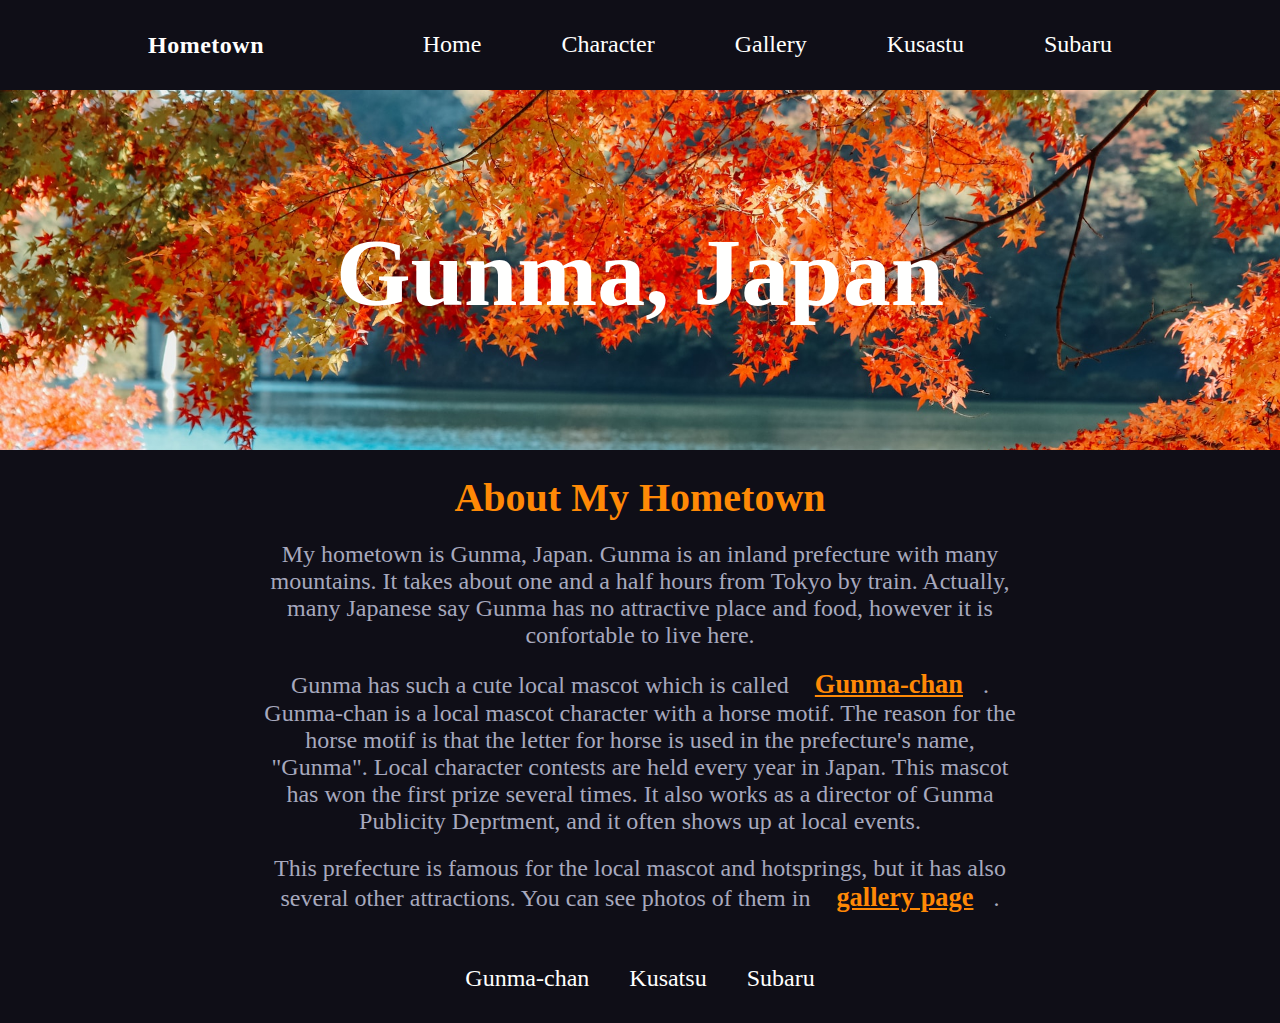
<file: index.html>
<!DOCTYPE html>
<html lang="en">
    <head>
        <meta charset="UTF-8">
        <meta http-equiv="X-UA-Compatible" content="IE=edge">
        <meta name="viewport" content="width=device-width, initial-scale=1.0">
        <title>Index</title>
        <link rel="stylesheet" href="style.css">
    </head>

    <body>
        <!-- This is a navigation bar using flex container to align anchor tags horizontally -->
        
        <input type="checkbox" id="toggle">

        <nav>
            <a class="navbar-name" href="index.html">Hometown</a>

            <label class="navbar-toggler" for="toggle">
                <span class="bar"></span>
                <span class="bar"></span>
                <span class="bar"></span>
            </label>

            <ul class="nav-list">
                <li class="nav-item"><a href="index.html">Home</a></li>
                <li class="nav-item"><a href="pages/character.html">Character</a></li>
                <li class="nav-item"><a href="pages/gallery.html">Gallery</a></li>
                <li class="nav-item"><a href="pages/detail1.html">Kusastu</a></li>
                <li class="nav-item"><a href="pages/detail2.html">Subaru</a></li>

            </ul> 
        </nav>

        <!-- This is a main section having two block containers -->
        <section class="index">

            <!-- This is a block container housing img and heading -->
            <div class="hero">
                <img src="imgs/hero.jpg" alt="">
                <p id="name">Gunma, Japan</p>    
            </div>

            <!-- This is a block container housing heading and paragraph -->
            <div class="introduction">
                <h1>About My Hometown</h1>
                <p>My hometown is Gunma, Japan. Gunma is an inland prefecture 
                    with many mountains. It takes about one and a half hours 
                    from Tokyo by train. Actually, many  Japanese say Gunma has 
                    no attractive place and food, however it is confortable to 
                    live here.</p>
                <p>Gunma has such a cute local mascot which is called 
                    <a class="point" href="pages/character.html">Gunma-chan</a>. 
                    Gunma-chan is a local mascot character with a horse motif. 
                    The reason for the horse motif is that the letter 
                    for horse is used in the prefecture's name, "Gunma". 
                    Local character contests are held every year in Japan. 
                    This mascot has won the first prize several times.
                    It also works as a director of Gunma Publicity Deprtment, 
                    and it often shows up at local events.</p>
                <p>This prefecture is famous for the local mascot and hotsprings, 
                    but it has also several other attractions. You can see photos 
                    of them in <a class="point" href="pages/gallery.html">gallery page</a>.</p>
            </div>
        </section>

        <!-- This is a footer using flex to display anchors horizontally -->
        <footer>
            <a href="pages/character.html">Gunma-chan</a>
            <a href="pages/detail1.html">Kusatsu</a>
            <a href="pages/detail2.html">Subaru</a>
        </footer>
    </body>
</html>
</file>
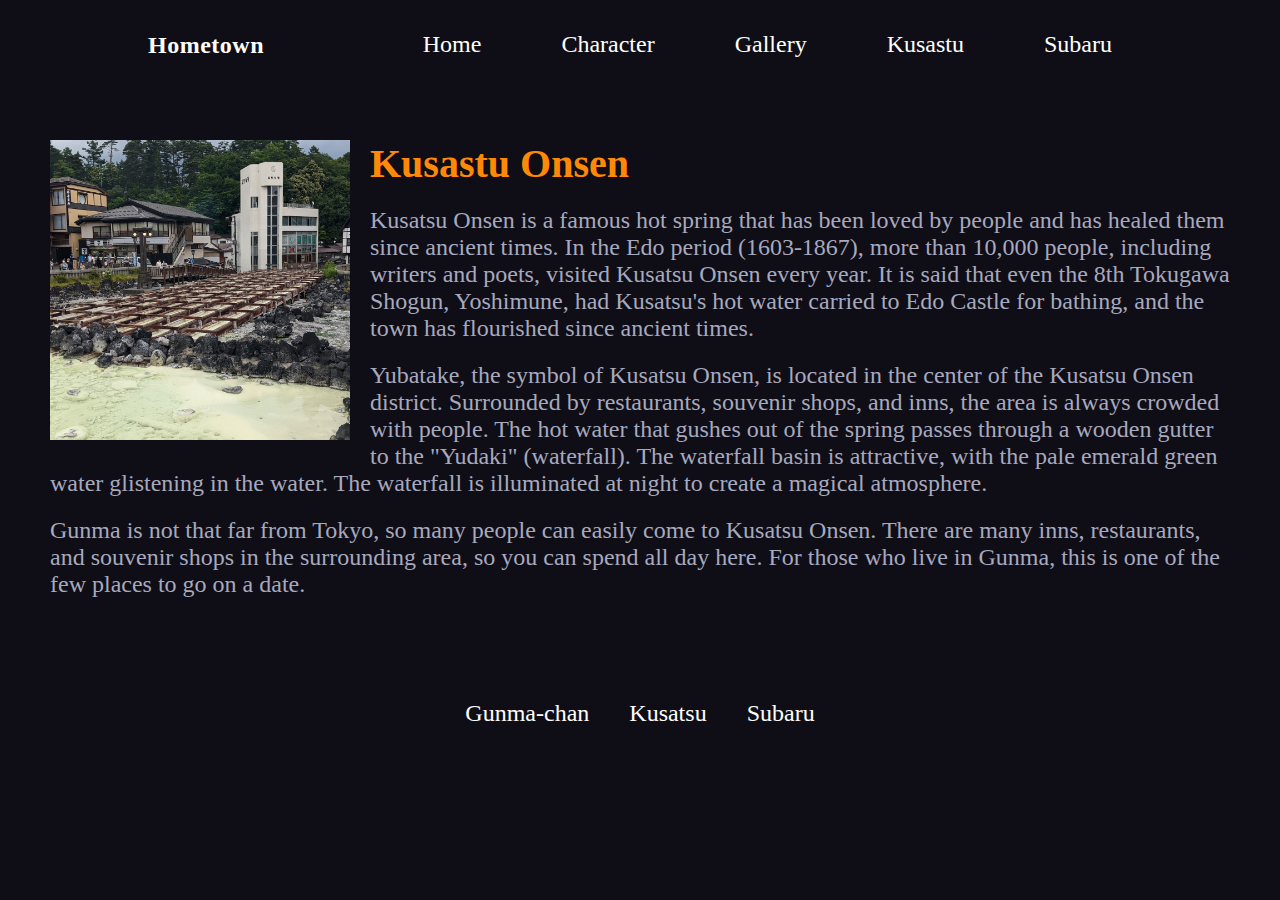
<file: pages/detail1.html>
<!DOCTYPE html>
<html lang="en">
    <head>
        <meta charset="UTF-8">
        <meta http-equiv="X-UA-Compatible" content="IE=edge">
        <meta name="viewport" content="width=device-width, initial-scale=1.0">
        <title>Kusastu</title>
        <link rel="stylesheet" href="../style.css">

    </head>

    <body>
        <input type="checkbox" id="toggle">

        <nav>
            <a class="navbar-name" href="../index.html">Hometown</a>

            <label class="navbar-toggler" for="toggle">
                <span class="bar"></span>
                <span class="bar"></span>
                <span class="bar"></span>
            </label>

            <ul class="nav-list">
                <li class="nav-item"><a href="../index.html">Home</a></li>
                <li class="nav-item"><a href="../pages/character.html">Character</a></li>
                <li class="nav-item"><a href="../pages/gallery.html">Gallery</a></li>
                <li class="nav-item"><a href="../pages/detail1.html">Kusastu</a></li>
                <li class="nav-item"><a href="../pages/detail2.html">Subaru</a></li>
            </ul> 
        </nav>

        <!-- This is a main section of this page -->
        <section class="detail1">

            <!-- This is a block container having a image floated on the left side -->
            <div class="detail1-container">
                <img src="../imgs/hotspring-2.jpg" alt="hotspring in Gunma">
                <h1>Kusastu Onsen</h1>
                <p>Kusatsu Onsen is a famous hot spring that has been loved 
                    by people and has healed them since ancient times. 
                    In the Edo period (1603-1867), more than 10,000 people, 
                    including writers and poets, visited Kusatsu Onsen every 
                    year. It is said that even the 8th Tokugawa Shogun, 
                    Yoshimune, had Kusatsu's hot water carried to Edo Castle 
                    for bathing, and the town has flourished since ancient 
                    times.</p>
                <p>Yubatake, the symbol of Kusatsu Onsen, is located in the 
                    center of the Kusatsu Onsen district. Surrounded by 
                    restaurants, souvenir shops, and inns, the area is always 
                    crowded with people. The hot water that gushes out of the 
                    spring passes through a wooden gutter to the "Yudaki" (waterfall). 
                    The waterfall basin is attractive, with the pale emerald green 
                    water glistening in the water. The waterfall is illuminated 
                    at night to create a magical atmosphere.</p>
                <p>Gunma is not that far from Tokyo, so many people can easily 
                    come to Kusatsu Onsen. There are many inns, restaurants, 
                    and souvenir shops in the surrounding area, so you can spend 
                    all day here. For those who live in Gunma, this is one of the 
                    few places to go on a date.</p>
            </div>
        </section>

        <footer>
            <a href="../pages/character.html">Gunma-chan</a>
            <a href="../pages/detail1.html">Kusatsu</a>
            <a href="../pages/detail2.html">Subaru</a>
        </footer>
    </body>
</html>
</file>
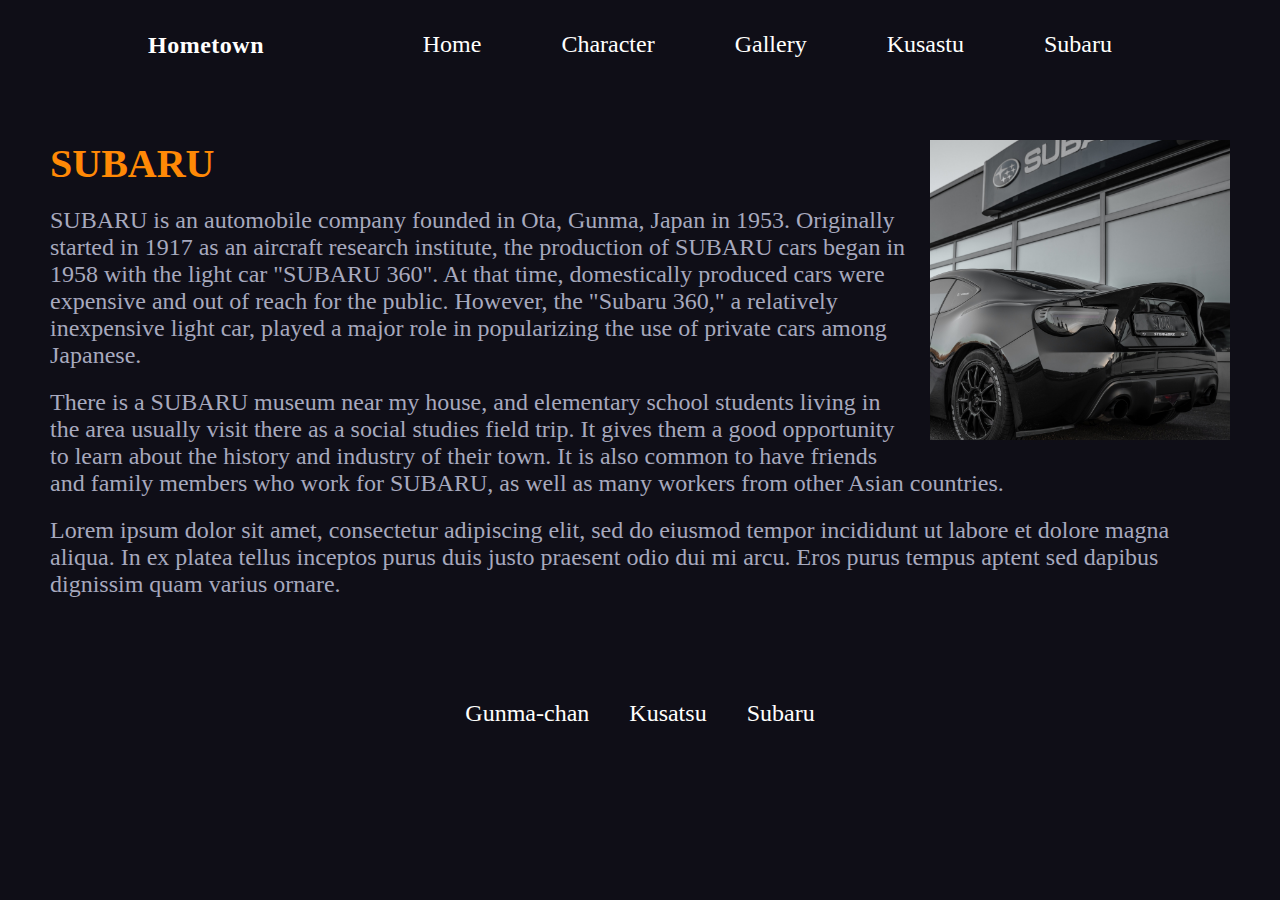
<file: pages/detail2.html>
<!DOCTYPE html>
<html lang="en">
    <head>
        <meta charset="UTF-8">
        <meta http-equiv="X-UA-Compatible" content="IE=edge">
        <meta name="viewport" content="width=device-width, initial-scale=1.0">
        <title>Subaru</title>
        <link rel="stylesheet" href="../style.css">

    </head>

    <body>
        <input type="checkbox" id="toggle">

        <nav>
            <a class="navbar-name" href="../index.html">Hometown</a>

            <label class="navbar-toggler" for="toggle">
                <span class="bar"></span>
                <span class="bar"></span>
                <span class="bar"></span>
            </label>

            <ul class="nav-list">
                <li class="nav-item"><a href="../index.html">Home</a></li>
                <li class="nav-item"><a href="../pages/character.html">Character</a></li>
                <li class="nav-item"><a href="../pages/gallery.html">Gallery</a></li>
                <li class="nav-item"><a href="../pages/detail1.html">Kusastu</a></li>
                <li class="nav-item"><a href="../pages/detail2.html">Subaru</a></li>
            </ul> 
        </nav>

        <!-- This is a main section of this page -->
        <section class="detail2">

            <!-- This is a block container having a image floated on the right side -->
            <div class="detail2-container">
                <img src="../imgs/subaru-1.jpg" alt="a car made by SUBARU">
                <h1>SUBARU</h1>
                <p>SUBARU is an automobile company founded in Ota, Gunma, Japan  
                    in 1953. Originally started in 1917 as an aircraft research 
                    institute, the production of SUBARU cars began in 1958 
                    with the light car "SUBARU 360". At that time, domestically 
                    produced cars were expensive and out of reach for the public. 
                    However, the "Subaru 360," a relatively inexpensive light car, 
                    played a major role in popularizing the use of private cars 
                    among Japanese.</p>
                <p>There is a SUBARU museum near my house, and elementary school students 
                    living in the area usually visit there as a social studies field trip. 
                    It gives them a good opportunity to learn about the history and industry 
                    of their town. It is also common to have friends and family members 
                    who work for SUBARU, as well as many workers from other Asian countries.</p>
                <p>Lorem ipsum dolor sit amet, consectetur adipiscing elit, sed do eiusmod 
                    tempor incididunt ut labore et dolore magna aliqua. In ex platea tellus 
                    inceptos purus duis justo praesent odio dui mi arcu. Eros purus tempus 
                    aptent sed dapibus dignissim quam varius ornare.</p>
            </div>
        </section>

        <footer>
            <a href="../pages/character.html">Gunma-chan</a>
            <a href="../pages/detail1.html">Kusatsu</a>
            <a href="../pages/detail2.html">Subaru</a>
        </footer>
    </body>
</html>
</file>
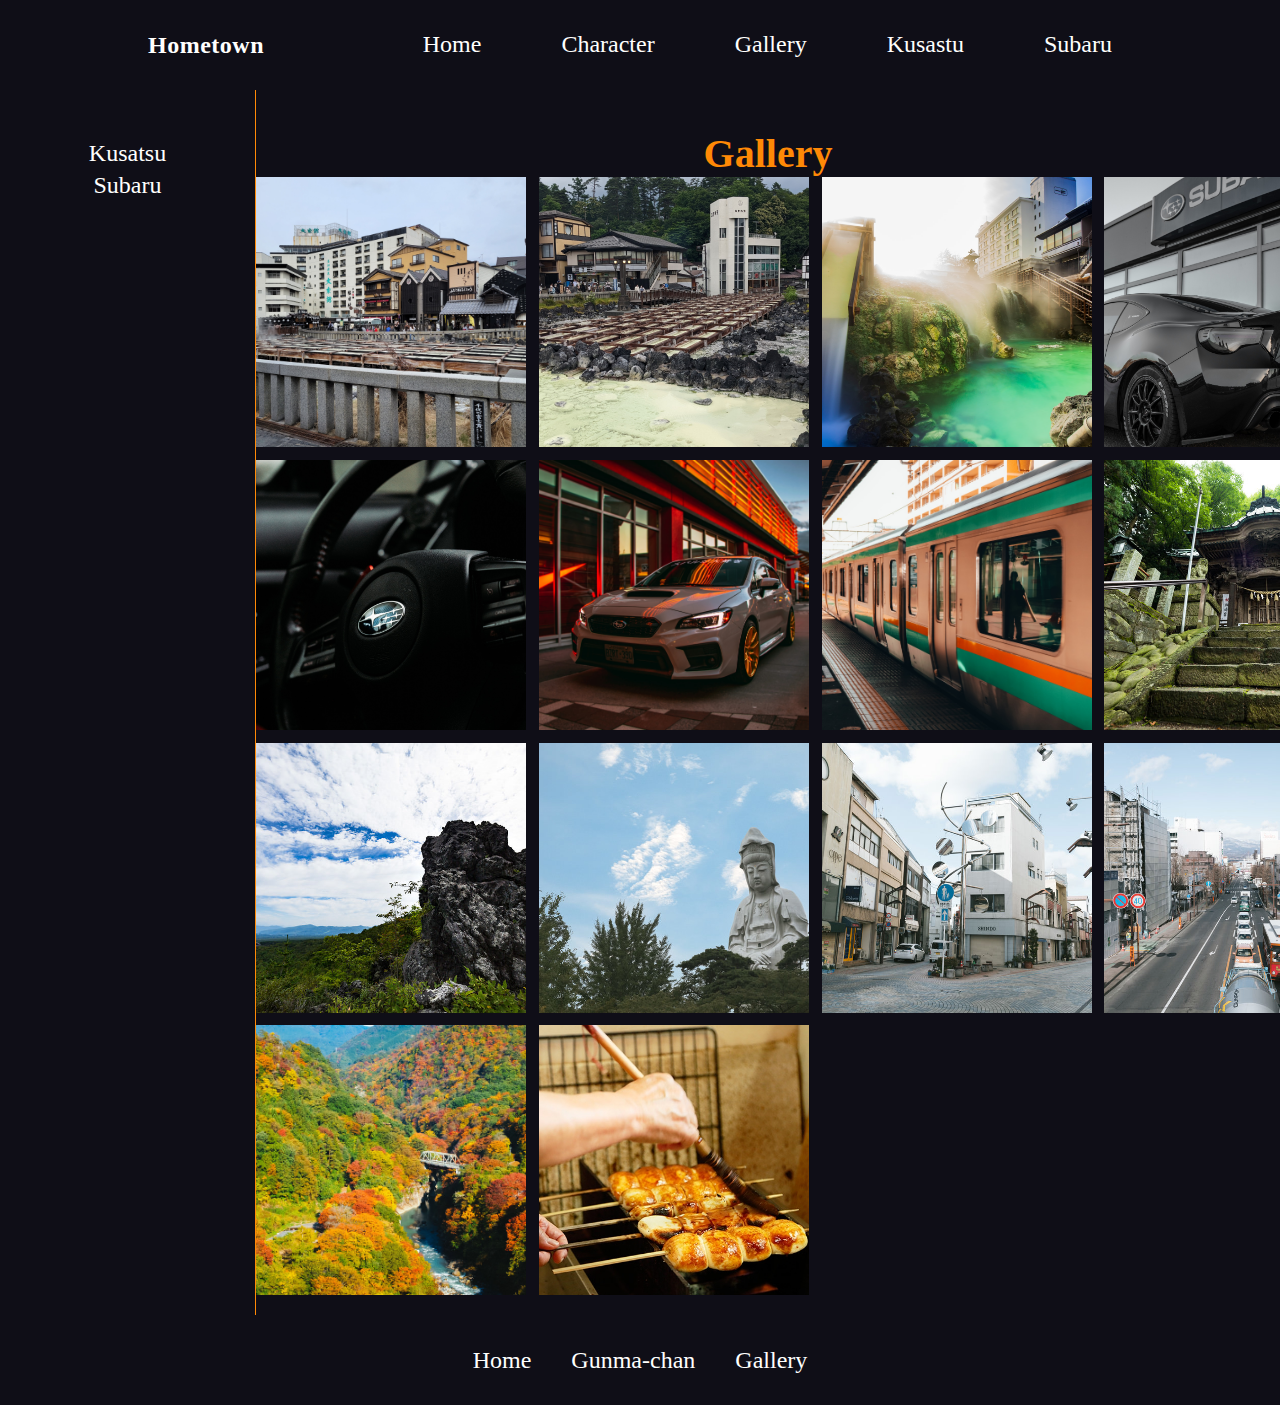
<file: pages/gallery.html>
<!DOCTYPE html>
<html lang="en">
    <head>
        <meta charset="UTF-8">
        <meta http-equiv="X-UA-Compatible" content="IE=edge">
        <meta name="viewport" content="width=device-width, initial-scale=1.0">
        <title>Gallery</title>
        <link rel="stylesheet" href="../style.css">
    </head>

    <body>
        <input type="checkbox" id="toggle">

        <nav>
            <a class="navbar-name" href="../index.html">Hometown</a>

            <label class="navbar-toggler" for="toggle">
                <span class="bar"></span>
                <span class="bar"></span>
                <span class="bar"></span>
            </label>

            <ul class="nav-list">
                <li class="nav-item"><a href="../index.html">Home</a></li>
                <li class="nav-item"><a href="../pages/character.html">Character</a></li>
                <li class="nav-item"><a href="../pages/gallery.html">Gallery</a></li>
                <li class="nav-item"><a href="../pages/detail1.html">Kusastu</a></li>
                <li class="nav-item"><a href="../pages/detail2.html">Subaru</a></li>
            </ul> 
        </nav>

        <!-- This is a main section and flex container having two flex containers -->
        <div class="gallery-container">

            <!-- This is a flex container to display links vertically -->
            <div class="sidebar">
                <ul>
                    <li><a href="../pages/detail1.html">Kusatsu</a></li>
                    <li><a href="../pages/detail2.html">Subaru</a></li>
                </ul>
            </div>

            <!-- This is a flex container to display images horizontally and wrap them -->
            <div class="gallery">
                <h1>Gallery</h1>
                <div class="item-container">
                    <div class="img-container">
                        <a href="../pages/detail1.html"><img src="../imgs/hotspring-1.jpg" alt="hotspring in Gunma"></a>
                    </div>
                    <div class="img-container">
                        <a href="../pages/detail1.html"><img src="../imgs/hotspring-2.jpg" alt="hotspring in Gunma"></a>                    
                    </div>
                    <div class="img-container">
                        <a href="../pages/detail1.html"><img src="../imgs/hotspring-3.jpg" alt="hotspring in Gunma"></a>
                    </div>
                    <div class="img-container">
                        <a href="../pages/detail2.html"><img src="../imgs/subaru-1.jpg" alt="a car made by SUBARU"></a>
                    </div>
                    <div class="img-container">
                        <a href="../pages/detail2.html"><img src="../imgs/subaru-2.jpg" alt="a car made by SUBARU"></a>
                    </div>
                    <div class="img-container">
                        <a href="../pages/detail2.html"><img src="../imgs/subaru-3.jpg" alt="a car made by SUBARU"></a>
                    </div>
                    <div class="img-container">
                        <a href="#"><img src="../imgs/train.jpg" alt="a local train"></a>  
                    </div>
                    <div class="img-container">
                        <a href="#"><img src="../imgs/naganohara1.jpg" alt="a traditional temple"></a>
                    </div>
                    <div class="img-container">
                        <a href="#"><img src="../imgs/naganohara2.jpg" alt="beautiful nature"></a>
                    </div>
                    <div class="img-container">
                        <a href="#"><img src="../imgs/daibutu.jpg" alt="a statue of the goddess of mercy"></a>
                    </div>
                    <div class="img-container">
                        <a href="#"><img src="../imgs/maebashi1.jpg" alt="townscape of a city"></a>
                    </div>
                    <div class="img-container">
                        <a href="#"><img src="../imgs/maebashi2.jpg" alt="townscape of a city"></a>
                    </div>
                    <div class="img-container">
                        <a href="#"><img src="../imgs/kouyou.jpg" alt="beautiful autumn leaves"></a>
                    </div>
                    <div class="img-container">
                        <a href="#"><img src="../imgs/food.jpg" alt="Yakimanju, a local delicacy of Gunma Prefecture"></a>
                    </div>
                </div>
    
                </div>
        </div>

        <footer>
            <a href="../index.html">Home</a>
            <a href="../pages/character.html">Gunma-chan</a>
            <a href="../pages/gallery.html">Gallery</a>
        </footer>
    </body>
</html>
</file>
<file: style.css>
*, 
*::after, 
*::before {
    margin: 0 ;
    padding: 0 ;
    box-sizing: border-box;
    list-style: none;
}

html {
    --body-color: #0f0e17;
    --primary-color: #fffffe;
    --secondary-color: #ff8906;
    --paragraph-color: #a7a9be;
}

body {
    background-color: var(--body-color);
}

/* ----------------------------- For Desktop ----------------------------- */
a {
    padding: 0 20px;
    text-decoration: none;
    font-size: 1.5em;
    color: var(--primary-color);
}

h1 {
    font-size: 2.5em;
    color: var(--secondary-color);
}

p {
    font-size: 1.5em;
    color: var(--paragraph-color);
}

/* nav */
nav {
    display: flex; 
    justify-content: space-between;
    align-items: center;
    padding: 0 10%;
    height: 10vh;
    line-height: 10vh;
    background-color: var(--body-color);
}

nav .navbar-name {
    color: var(--primary-color);
    font-size: 1.5em;
    font-weight: 600;
    letter-spacing: .5px;
}

nav .nav-list {
    display: flex;
}

nav .nav-list .nav-item {
    cursor: pointer;
    height: 100%;
    padding: 0 20px;
    transition: .4s;
}

nav .nav-list .nav-item:hover {
    background-color: rgba(255,137,6,.7);
}

nav .nav-list .nav-link {
    color: var(--primary-color);
    font-size: 1.2em;
    font-weight: 500;
}

/* Hamberger menu */

nav .navbar-toggler {
    display: none;
    height: min-content;
    margin: 5px 20px 0 0;
    cursor: pointer;
}

nav .navbar-toggler .bar {
    width: 40px;
    height: 5px;
    margin-bottom: 5px;
    background: #ffffff;
    border-radius: 10%;
    transition: .4s;
}

input {
    display: none;
}

input:checked ~ nav .nav-list {
    transform: translateY(0);
}

input:checked ~ nav .navbar-toggler {
    margin-top: 5px;
}

input:checked ~ nav .navbar-toggler .bar:nth-child(1) {
    position: absolute;
    transform: rotate(45deg);
}

input:checked ~ nav .navbar-toggler .bar:nth-child(2) {
    display: none;
}

input:checked ~ nav .navbar-toggler .bar:nth-child(3) {
    transform: rotate(-45deg);
}

/* footer */
footer {
    display: flex; 
    justify-content: center;
    align-items: center;
    height: 10vh;
    background-color: var(--body-color);
}

/* index */
.index {
    padding-bottom: 20px;
}

/* container named "hero" */
.hero {
    position: relative; /* specify "relative" to place <h1> in the specified location */
}

.hero img {
    height: 40vh;
    width: 100%;
    object-fit:cover /* maintain vertical and horizontal image proportions */
}

#name {
    position: absolute; /* This <h1> is positioned relative to <div class="hero">*/
    top: 50%;  /* move the top corner of the element to the center of its parent */
    left: 50%; /* move the left corner of the element to the center of its parent */
    transform: translate(-50%, -50%); /* move the center of the element to the center of its parent */
    font-size: 6em;
    font-weight: 800;
    color: var(--primary-color);
}

/* container named "introduction" */
.introduction h1, 
.introduction p {
    text-align: center;
    margin-top: 20px;
    padding: 0 20vw;
}

.point {
    color: var(--secondary-color);
    font-size: 1.1em;
    font-weight: 550;
    text-decoration: underline var(--secondary-color);
}

/* title-chara */
.title-chara {
    text-align: center;
    margin-top: 20px;
    padding: 0 20vw;
}

/* character */
.character {
    margin: 5vh 10vw;
    padding: 30px;
    border: .5em solid var(--secondary-color);
    text-align: center;
}

.character img {
    width: 500px;
    height: 500px;
    object-fit: cover;
    margin: 0 auto;
}

/* garalley */
.gallery-container {
    display: flex; /* sidebars and galleries arranged side by side */
}

/* container named "sidebar" */
.sidebar {
    display: flex;
    flex-direction: column; /* display links vertically */
    
    width: 20%;
    padding-top: 50px;
    text-align: center;
    background-color: var(--body-color);
    border-right: 1px solid var(--secondary-color);
}

.sidebar li {
    height: 2em;
}

/* container named "gallery" */
.gallery {
    width: 80%;
    margin: 20px auto;
}

.gallery h1 {
    text-align: center;
    margin-top: 20px;
    padding: 0 20vw;
}

.item-container {
    margin: 0 auto;
    display: grid;
    grid-template-columns: repeat(4, 270px);
    grid-template-rows: repeat(4, 270px);
    gap: 1vw;
    width: 1130px;
}

.img-container {
    overflow: hidden;
}

.img-container a {
    padding: 0;
    margin: 0;
}

.img-container img {
    transition: .5s all;
    width: 270px;
    height: 270px;
    object-fit: cover;
    margin: 0 auto;
}

.img-container img:hover {
    transform: scale(1.1,1.1);
    transition: .5s all;
}

/* detail1 & detail2 */
.detail1-container, .detail2-container {
    padding: 50px;
}

.detail1-container img {
    float: left;
    width: 300px;
    height: 300px;
    object-fit: cover;

    margin-right: 20px;
    margin-bottom: 20px;
}

.detail2-container img {
    float: right;
    width: 300px;
    height: 300px;
    object-fit: cover;

    margin-left: 20px;
    margin-bottom: 20px;
}

.detail1-container h1, 
.detail1-container p,
.detail2-container h1, 
.detail2-container p {
    margin-bottom: 20px;
    text-align: left;
}




/* ----------------------------- For Tablet ----------------------------- */
@media (max-width:970px) {
    a {
        padding: 0 20px;
        text-decoration: none;
        font-size: 1.2em;
        color: var(--primary-color);
    }
    
    h1 {
        font-size: 2em;
        color: var(--secondary-color);
    }
    
    p {
        font-size: 1.2em;
        color: var(--paragraph-color);
    }
    
    /* nav */
    nav {
        display: flex; 
        justify-content: space-between;
        padding: 0 3px;
        height: 8vh;
        line-height: 8vh;
        background-color: var(--body-color);
    }
    
    nav .navbar-name {
        color: var(--primary-color);
        font-size: 1.2em;
        font-weight: 600;
        letter-spacing: .5px;
    }
    
    nav .nav-list {
        display: flex;
    }
    
    nav .nav-list .nav-item {
        cursor: pointer;
        height: 100%;
        padding: 0 10px;
        transition: .4s;
    }

    nav .nav-list .nav-item:hover {
        background-color: rgba(255,137,6,.7);
    }

    nav .nav-list .nav-link {
        font-size: 1em;
        font-weight: 400;
    }
    
    /* footer */
    footer {
        display: flex; 
        justify-content: center;
        align-items: center;
        height: 7vh;
        background-color: var(--body-color);
    }
    
    /* index */
    .index {
        padding-bottom: 10px;
    }
    
    /* container named "hero" */
    .hero {
        position: relative; /* specify "relative" to place <h1> in the specified location */
    }
    
    .hero img {
        height: 30vh;
        width: 100%;
        object-fit:cover /* maintain vertical and horizontal image proportions */
    }
    
    #name {
        position: absolute; /* This <h1> is positioned relative to <div class="hero">*/
        top: 50%;  /* move the top corner of the element to the center of its parent */
        left: 50%; /* move the left corner of the element to the center of its parent */
        transform: translate(-50%, -50%); /* move the center of the element to the center of its parent */
        font-size: 4em;
        font-weight: 700;
        color: var(--primary-color);
        text-align: center;
    }
    
    /* container named "introduction" */
    .introduction h1, 
    .introduction p {
        text-align: center;
        margin-top: 20px;
        padding: 0 10vw;
    }
    
    .point {
        color: var(--secondary-color);
        font-size: 1.1em;
        font-weight: 600;
        text-decoration: underline var(--secondary-color);
    }

    /* title-chara */
    .title-chara {
        text-align: center;
        margin-top: 20px;
        padding: 0 20vw;
    }
    
    /* character */
    .character {
        margin: 5vh 10vw;
        padding: 40px;
        border: .5em solid var(--secondary-color);
        text-align: center;
    }
    
    .character img {
        width: 400px;
        height: 600px;
        object-fit: cover;
        margin: 0 auto;
    }
    
    /* garalley */
    .gallery-container {
        display: flex; /* sidebars and galleries arranged side by side */
    }
    
    /* container named "sidebar" */
    .sidebar {
        display: flex;
        flex-direction: column; /* display links vertically */
        
        width: 20%;
        padding-top: 30px;
        text-align: center;
        background-color: var(--body-color);
        border-right: 1px solid var(--secondary-color);
    }
    
    .sidebar li {
        height: 1.5em;
    }
    
    /* container named "gallery" */
    .gallery {
        width: 80%;
    }

    .gallery h1 {
        text-align: center;
        margin-top: 20px;
        padding: 0 20vw;
    }

    .item-container {
        display: grid;
        grid-template-columns: repeat(2, 250px);
        grid-template-rows: repeat(7, 250px);
        gap: 5vw;
        margin: 0 auto;
        padding-top: 30px;
        padding-bottom: 30px;
        width: 540px;
    }

    .img-container {
        overflow: hidden;
    }

    .img-container a {
        padding: 0;
        margin: 0;
    }
    
    .img-container img {
        transition: .5s all;
        width: 250px;
        height: 250px;
        object-fit: cover;
        margin: 0 auto;
    }
    
    .img-container img:hover {
        transform: scale(1.1,1.1);
        transition: .5s all;
    }
    
    /* detail1 & detail2 */
    .detail1-container, .detail2-container {
        padding: 20px;
    }
    
    .detail1-container img {
        float: left;
        width: 250px;
        height: 250px;
        object-fit: cover;
    
        margin-right: 20px;
        margin-bottom: 20px;
    }
    
    .detail2-container img {
        float: right;
        width: 250px;
        height: 250px;
        object-fit: cover;
    
        margin-left: 20px;
        margin-bottom: 20px;
    }
    
    .detail1-container h1, 
    .detail1-container p,
    .detail2-container h1, 
    .detail2-container p {
        margin-bottom: 20px;
        text-align: left;
    }
}



/* ----------------------------- For Mobile ----------------------------- */
@media (max-width: 750px) {
    /* nav */
    nav .nav-list {
        display: grid;
        position: absolute;
        background-color: rgba(15,14,23,0.8);
        width: 100%;
        top: 7vh;
        left: 0;
        transform: translateY(-150%);
        z-index: 2;
        transition: .6s;
    }

    .nav-item a {
        color: var(--primary-color);
    }

    nav .nav-list .nav-item {
        cursor: pointer;
        height: 100%;
        padding-left: 30px;
        transition: .4s;
    }

    nav .nav-list .nav-item:hover {
        background-color: rgba(255,137,6,.7);
    }

    nav .nav-list .nav-link {
        font-size: 1em;
        font-weight: 400;
    }

    nav .navbar-toggler {
        display: grid;
    }

    /* footer */
    footer {
        display: flex; 
        justify-content: center;
        align-items: center;
        height: 10vh;
        background-color: var(--body-color);
    }

    a {
        padding: 0 10px;
        text-decoration: none;
        font-size: 1em;
        color: var(--primary-color);
    }
    
    h1 {
        font-size: 1.5em;
        color: var(--secondary-color);
    }
    
    p {
        font-size: 1em;
        color: var(--paragraph-color);
    }
    
    /* index */
    .index {
        padding-bottom: 10px;
    }
    
    /* container named "hero" */
    .hero {
        position: relative; /* specify "relative" to place <h1> in the specified location */
        z-index: -2;
    }
    
    .hero img {
        height: 20vh;
        width: 100%;
        object-fit:cover /* maintain vertical and horizontal image proportions */
    }
    
    #name {
        position: absolute; /* This <h1> is positioned relative to <div class="hero">*/
        top: 50%;  /* move the top corner of the element to the center of its parent */
        left: 50%; /* move the left corner of the element to the center of its parent */
        transform: translate(-50%, -50%); /* move the center of the element to the center of its parent */
        font-size: 2.5em;
        font-weight: 700;
        color: var(--primary-color);
        text-align: center;
        z-index: 1;
    }
    
    /* container named "introduction" */
    .introduction h1, 
    .introduction p {
        text-align: center;
        margin-top: 20px;
        padding: 0 10vw;
    }
    
    .point {
        color: var(--secondary-color);
        font-size: 1em;
        font-weight: 600;
        text-decoration: underline var(--secondary-color);
    }
    
    /* title-chara */
    .title-chara {
        text-align: center;
        margin-top: 20px;
        padding: 0 20vw;
    }
    
    /* character */
    .character {
        margin: 5vh 10vw;
        padding: 20px;
        border: .5em solid var(--secondary-color);
        text-align: center;
    }
    
    .character img {
        width: 300px;
        height: 450px;
        object-fit: cover;
        margin: 0 auto;
    }
    
    /* garalley */
    .gallery-container {
        display: flex; /* sidebars and galleries arranged side by side */
    }
    
    /* container named "sidebar" */
    .sidebar {
        display: flex;
        flex-direction: column; /* display links vertically */
        
        width: 20%;
        padding-top: 20px;
        text-align: center;
        background-color: var(--body-color);
        border-right: 1px solid var(--primary-color);
    }
    
    .sidebar li {
        height: 1.5em;
    }
    
    /* container named "gallery" */
    .gallery {
        width: 80%;
        margin: 0 auto;
    }
    
    .gallery h1 {
        text-align: center;
        margin-top: 20px;
        padding: 0 10vw;
    }
    
    .item-container {
        display: grid;
        grid-template-columns: repeat(1, 250px);
        grid-template-rows: repeat(14, 250px);
        gap: 5vw;
        margin: 0 auto;
        padding-top: 20px;
        padding-bottom: 20px;
        width: 250px;
    }
    
    .img-container {
        overflow: hidden;
    }
    
    .img-container a {
        padding: 0;
        margin: 0;
    }
    
    .img-container img {
        transition: .5s all;
        width: 250px;
        height: 250px;
        object-fit: cover;
        margin: 0 auto;
    }
    
    .img-container img:hover {
        transform: scale(1.1,1.1);
        transition: .5s all;
    }
    
    /* detail1 & detail2 */
    .detail1-container, .detail2-container {
        padding: 20px;
    }
    
    .detail1-container img {
        float: left;
        width: 200px;
        height: 200px;
        object-fit: cover;
    
        margin-right: 20px;
        margin-bottom: 20px;
    }
    
    .detail2-container img {
        float: right;
        width: 200px;
        height: 200px;
        object-fit: cover;
    
        margin-left: 20px;
        margin-bottom: 20px;
    }
    
    .detail1-container h1, 
    .detail1-container p,
    .detail2-container h1, 
    .detail2-container p {
        margin-bottom: 20px;
        text-align: left;
    }
}
</file>
